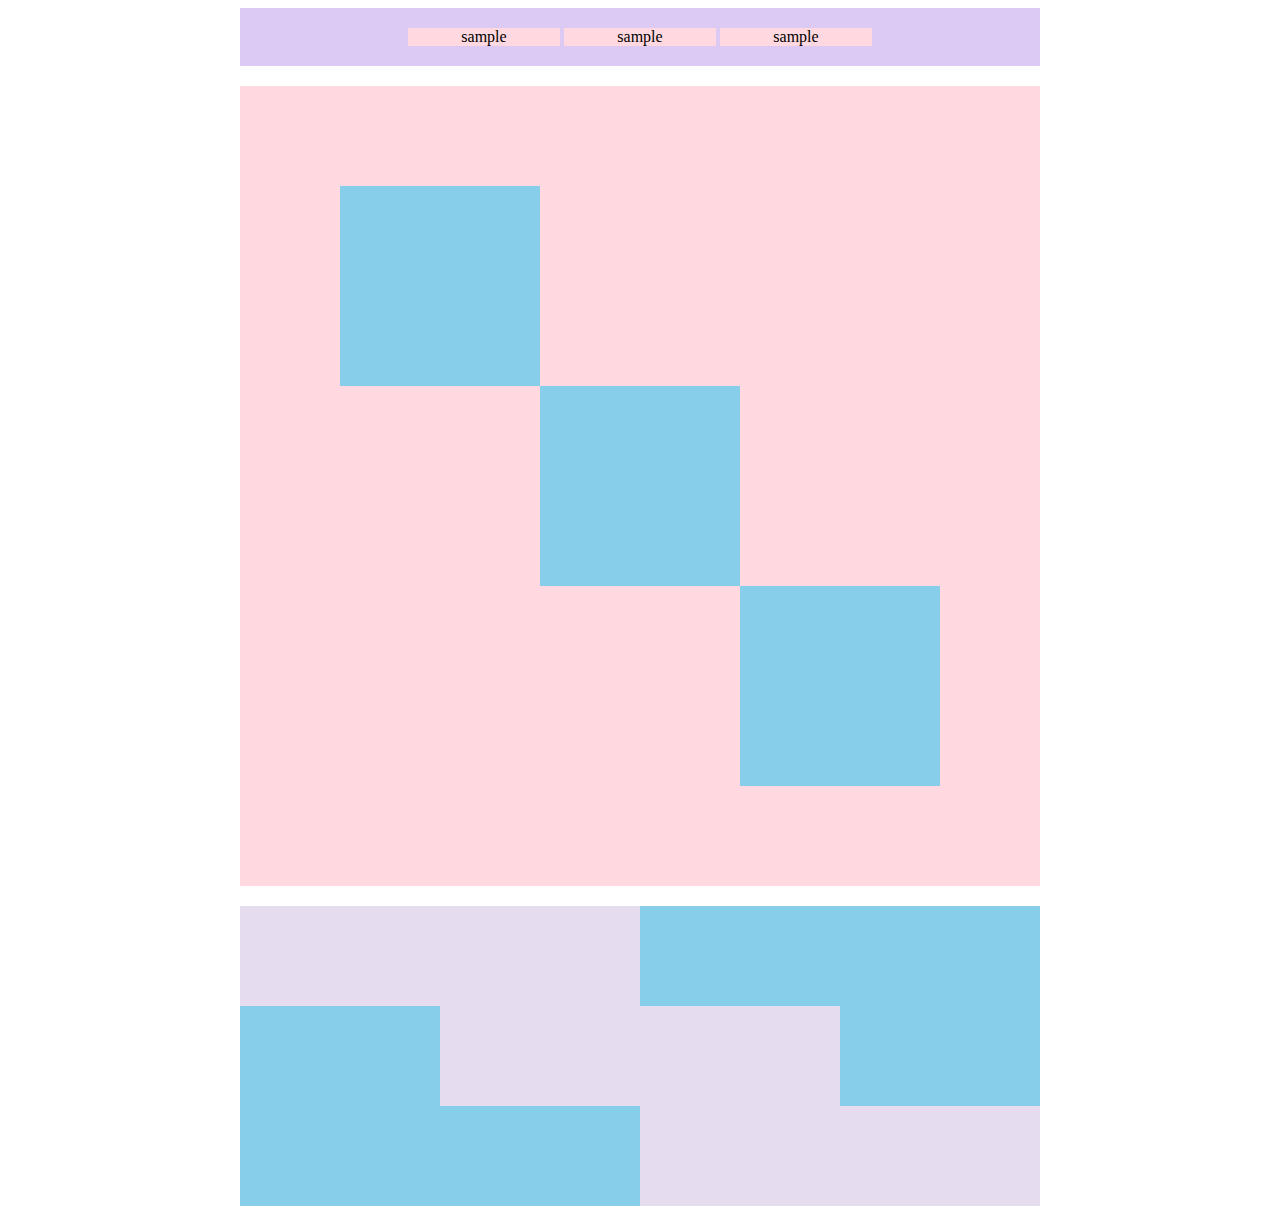
<file: kadai_018/index.html>
<!DOCTYPE html>
<head>
  <title>18章課題</title>                                             
	<meta name="description" content="このページは18章の課題です。">
	<meta charset="utf-8">
  <link rel="stylesheet" href="style.css">
</head>

<body>
  <div id="top">
    <p class="top-child">sample</p>
    <p class="top-child">sample</p>
    <p class="top-child">sample</p>
  </div>
  <div id="middle">
    <div id="middle-child01"></div>
    <div id="middle-child02"></div>
    <div id="middle-child03"></div>
  </div>
  <div id="bottom">
    <div id="bottom-child01"></div>
    <div id="bottom-child02"></div>
    <div id="bottom-child03"></div>
  </div>
</body>
</file>
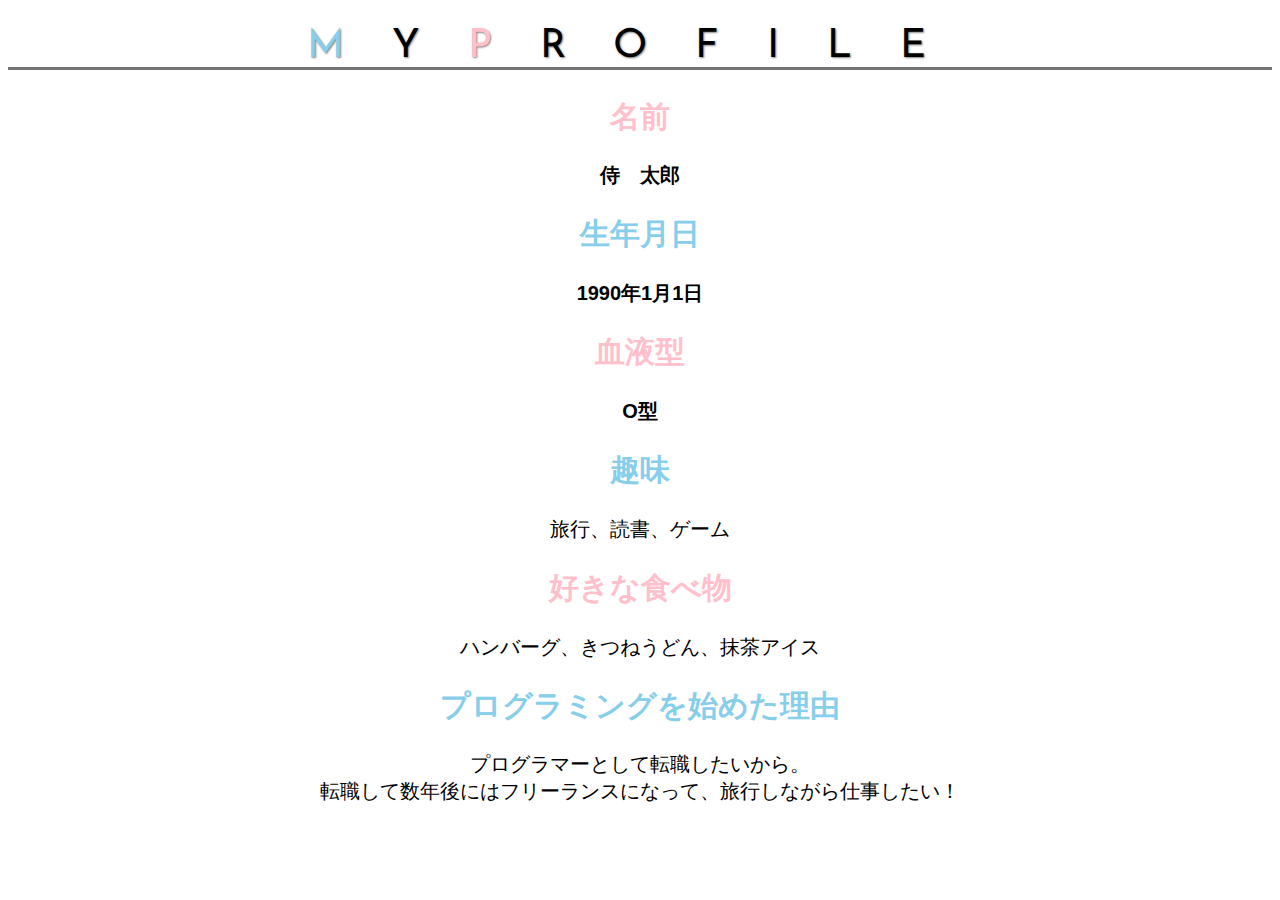
<file: kadai_014.html>
<!doctype html>
<html>
<head>	
	<title>14章課題</title>                                             
	<meta name="description" content="このページは14章の課題です。">
	<meta charset="utf-8">
	<link rel="stylesheet" href="style.css">
	
	<link rel="preconnect" href="https://fonts.googleapis.com">
	<link rel="preconnect" href="https://fonts.gstatic.com" crossorigin>
	<link href="https://fonts.googleapis.com/css2?family=Josefin+Sans:ital,wght@0,100..700;1,100..700&display=swap" rel="stylesheet">
</head>

<body>
	<h1>
		<span class="blue">M</span>Y<span class="pink">P</span>ROFILE
	</h1>
	<div id="basic">
		<h2 class="pink">名前</h2>
			<p>侍　太郎</p>

		<h2 class="blue">生年月日</h2>
			<p>1990年1月1日</p>

		<h2 class="pink">血液型</h2>
			<p>O型</p>
	</div>
	<h2 class="blue">趣味</h2>
		<p>旅行、読書、ゲーム</p>
	
	<h2 class="pink">好きな食べ物</h2>
		<p>ハンバーグ、きつねうどん、抹茶アイス</p>
	
	<h2 class="blue">プログラミングを始めた理由</h2>
		<p>プログラマーとして転職したいから。<br>転職して数年後にはフリーランスになって、旅行しながら仕事したい！</p>
	
</body>
</html>
</file>
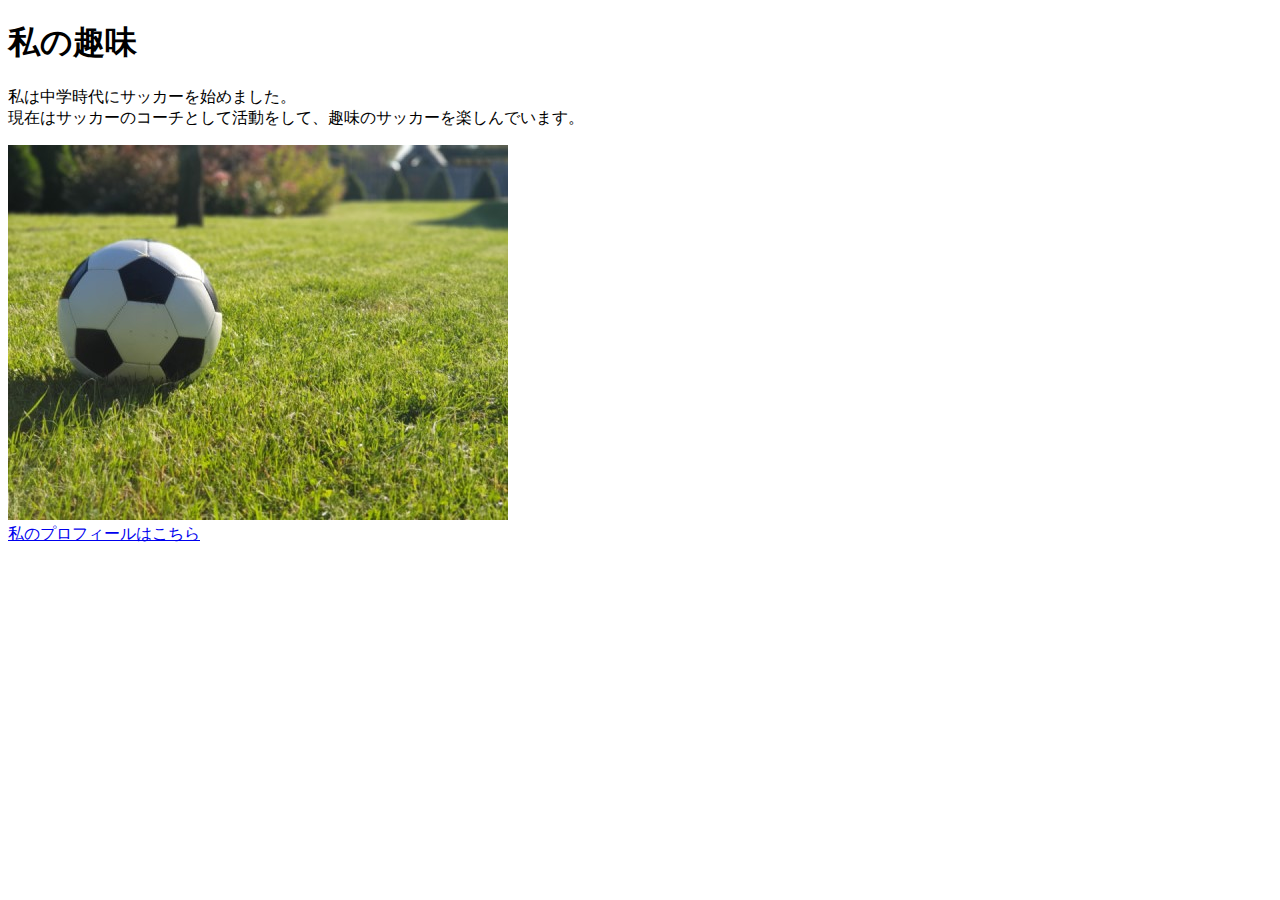
<file: html/kadai_005.html>
<!doctype html>
<html>
<head>
	<title>5章課題</title>                                             
	<meta name="description" content="このページは5章の課題です。">
	<meta charset="utf-8">
</head>

<body>
	<header>                                                          
    	<h1>私の趣味</h1>                                                
  	</header>                                                            
  <main>                                                 
    <p>私は中学時代にサッカーを始めました。<br>
	現在はサッカーのコーチとして活動をして、趣味のサッカーを楽しんでいます。</p>
	<img src="../images/sample.jpg" alt="サッカーボールの画像">
	 <br>
	 <a href="https://twitter.com/samuraijuku">私のプロフィールはこちら</a>
  </main>
	
</body>

</html>
</file>
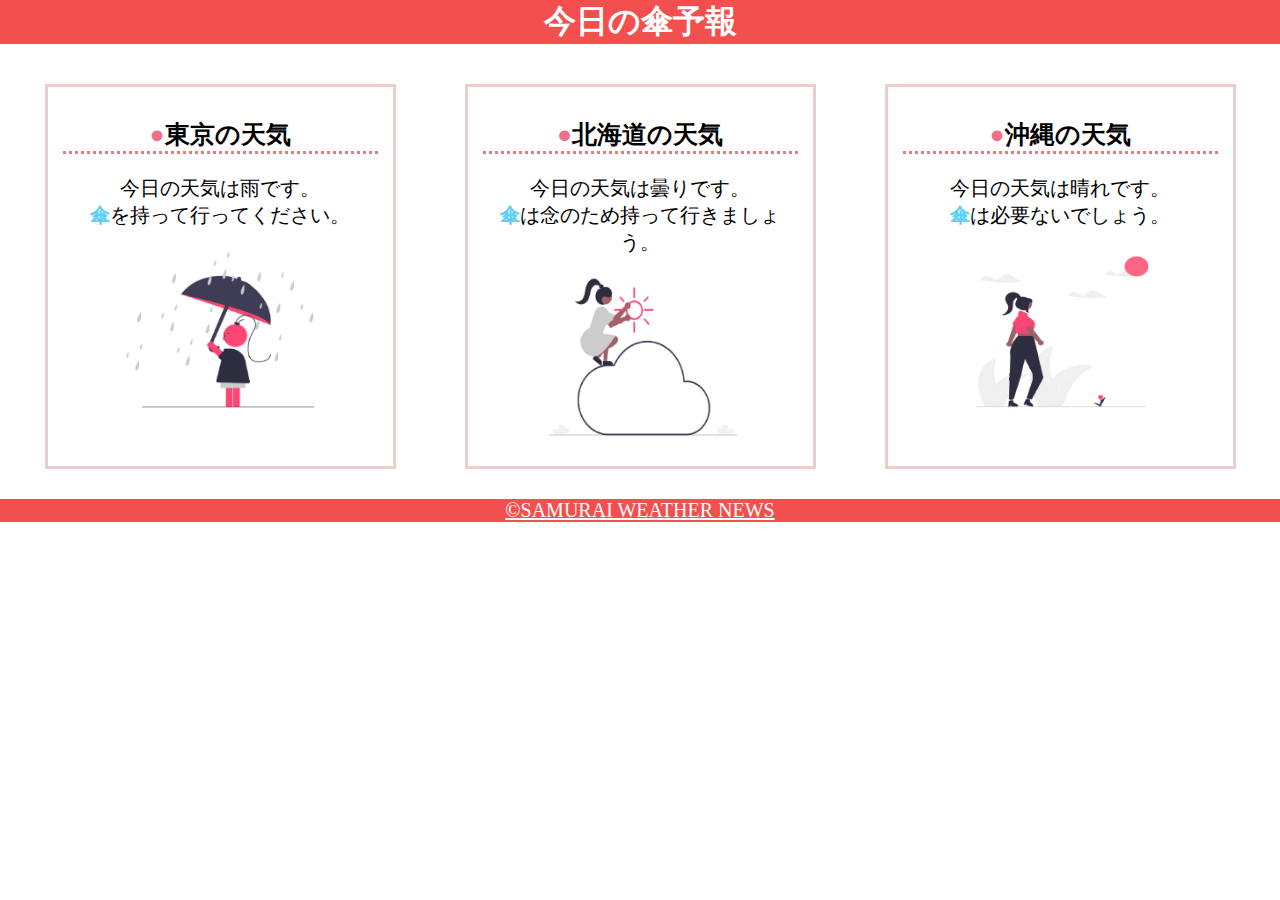
<file: kadai_022/kadai_022.html>
<!DOCTYPE html>
<head>
  <title>22章課題</title>                                             
	<meta name="description" content="このページは22章の課題です。">
	<meta charset="utf-8">
  <meta name="viewport" content="width=device-width, initial-scale=1.0">
  <link rel="stylesheet" href="style.css">
</head>

<body>
  <header>
    <h1>今日の傘予報</h1>
  </header>
  <main>
    <div id="parent">
      <div class="contents">
        <h2>東京の天気</h2>
        <p>今日の天気は雨です。</p>
        <p>傘を持って行ってください。</p>
        <img src="images/rainy.png" alt="雨の画像">
      </div>
      <div class="contents">
        <h2>北海道の天気</h2>
        <p>今日の天気は曇りです。</p>
        <p>傘は念のため持って行きましょう。</p>
        <img src="images/cloudy.png" alt="曇りの画像">
      </div>
      <div class="contents">
        <h2>沖縄の天気</h2>
        <p>今日の天気は晴れです。</p>
        <p>傘は必要ないでしょう。</p>
        <img src="images/sunny.png" alt="晴の画像">
      </div>
    </div>

  </main>
  <footer>
    <a href="https://www.sejuku.net/corp/"
    >&copy;SAMURAI WEATHER NEWS</a>
  </footer>
</body>
</file>
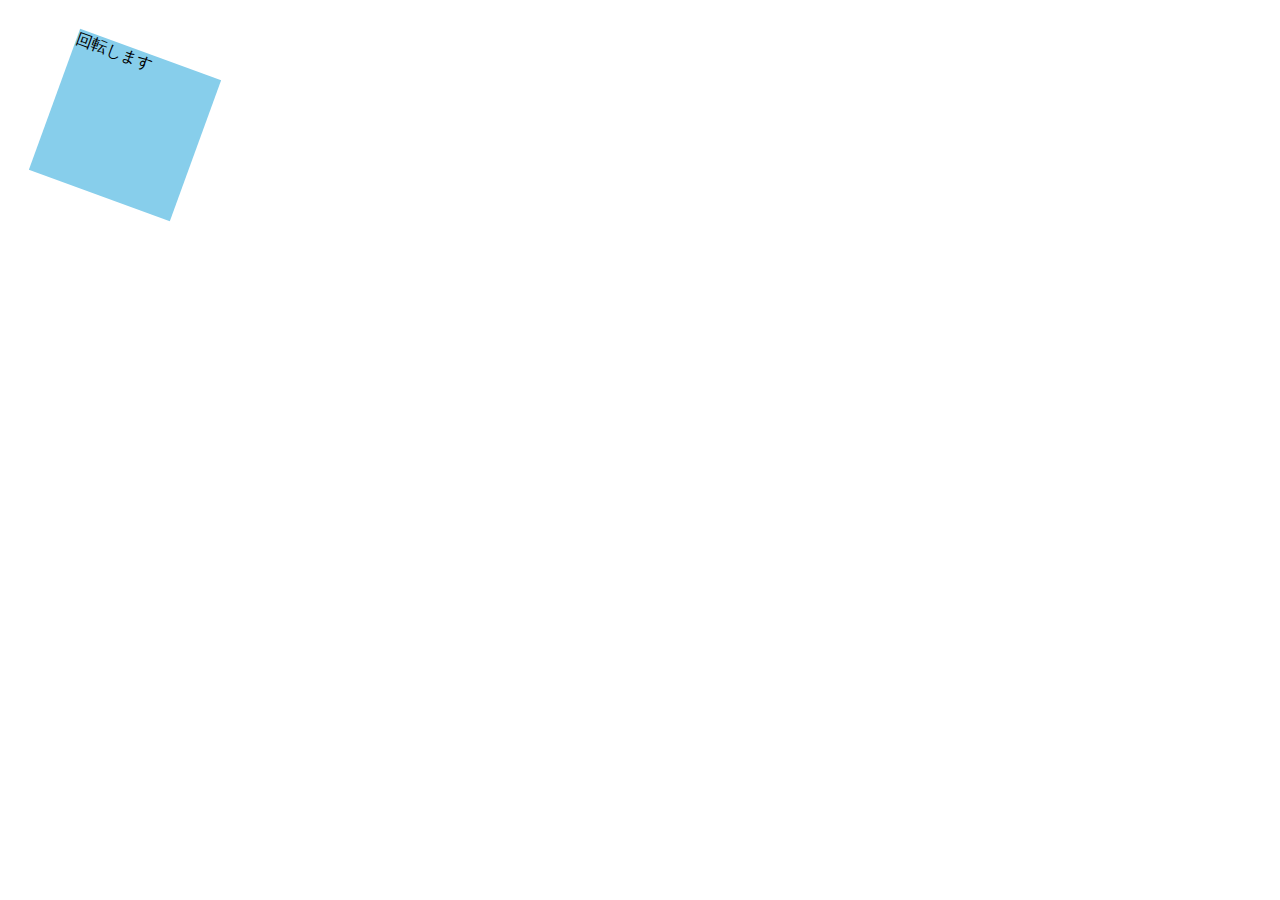
<file: kadai_mdn_css/mdn.html>
<!DOCTYPE html>
<html>

<head>
    <style>
        div {
            position: absolute;
            left: 50px;
            top: 50px;
            width: 150px;
            height: 150px;
            background-color: skyblue;
            transform: rotate(20deg);
        }
    </style>
</head>

<body>
    <div>
        回転します
    </div>

</body>

</html>
</file>
<file: kadai_018/style.css>
@charset "utf-8";

body #top{
  width: 800px;
  background-color: #dcc9f4; 
  margin: 0px auto; 
  padding: 20px; 
  text-align: center; 
  box-sizing: border-box;  /*パディングとボーダーを含む幅を計算  */
}
 #top .top-child{
  width: 20%; 
  background-color: #ffd9df; 
  display: inline-block; 
  margin: 0 auto; 
  box-sizing: border-box;  /*パディングとボーダーを含む幅を計算  */ 
} 

#middle{
  position: relative;
  width: 800px;
  height: 800px;
  margin: 20px auto;
  background-color:#ffd9df;
}

#middle div{
  width: 200px;
  height: 200px;
  background-color: #87ceeb;
  margin: 0 auto;
}
#middle #middle-child01{
  position: absolute;
  top: 100px;
  left: 100px;
  margin: 0 auto;
}

#middle #middle-child02{
  position: absolute;
  top: 300px;
  left: 300px;
}

#middle #middle-child03{
  position: absolute;
  top: 500px;
  left: 500px;
}

#bottom{
  width: 800px;
  height: 300px;
  margin: 0 auto;
  background-color: #87ceeb;
}

#bottom div{
  width: 400px;
  height: 100px;
  background-color: #e5dcf0;
}


#bottom #bottom-child02{
  position: relative;
  left: 200px;
} 


#bottom #bottom-child03{
  position: relative;
  left: 400px;
}
</file>
<file: style.css>
@charset "utf-8";
/* CSS Document */
html {
  font-size: 20px; /* ルート要素のフォントサイズを20pxに設定 */
}

body{
	font-family: "Arial", "Meiryo", sans-serif;/*フォント種類*/
	font-size: 1rem;/* デフォルトのフォントサイズをルート要素に合わせる */
	text-align: center;/*中央寄せ*/
}

body h1{
	font-family: "Josefin Sans", sans-serif; /*Googleフォント*/
  	font-optical-sizing: auto;
  	font-weight: 400;
  	font-style: normal;
	letter-spacing:1.2em; /* 文字間をフォントサイズの1.2倍に設定 */
	text-shadow: 1px 1px 2px gray;/*テキスト影*/
	font-size: 2rem; /* ルート要素のフォントサイズの2倍に設定 */
	border-bottom: 3px solid rgb(115, 115, 114); /* 下部に線を追加 */
}


body h1 .blue{
	color: skyblue;/*スカイブルー見出し*/
}

body h1 .pink{
	color: rgb(255, 192, 203);/*ピンク見出し*/
}

body .blue{
	color: skyblue;
}

body .pink{
	color: rgb(255, 192, 203);
}

#basic>p{
	font-weight: bold;/*太字*/
}
</file>
<file: kadai_022/style.css>
@charset "utf-8";

h1, p, body{
  margin: 0;
}

p, a{
  font-size: 20px;
}

/* ヘッダー */
h1{
  margin-bottom: 20px;
  background-color: rgb(244, 79, 79);
  text-align: center;
  color: rgb(255, 255, 255);
}

/* メイン */
main{
  margin: 10px;
}

#parent{
  display: flex;
  justify-content: space-around;
}

.contents{
  border: solid 3px rgb(238, 204, 204);
  flex-basis: 25%;
  padding: 10px 15px;
  margin: 20px 0;
  /* justify-content: center; */
  text-align: center;
}

h2{
  font-size: 25px;
  border-bottom: 3px dotted rgb(236, 122, 122);
}

h2::before{
  content:"●";
  color: rgb(239, 111, 139);
}

.contents p:nth-of-type(2)::first-letter{
  font-weight: bold;
  color: rgb(97, 206, 249);
}
.contents img{
  margin: 10px 0;
  width:70%;
} 
/* フッター */
footer{
  background-color: rgb(244, 79, 79);
  text-align: center;
}

footer a{
  color: rgb(255, 255, 255);

}
footer a:visited {
  color: rgb(193, 234, 251);
}

footer a:hover {
  color: rgb(245, 178, 168);
}

@media screen and (max-width: 768px) {
  h2{
    font-size: 30px;
  }

  p{
    font-size: 25px;
  }

  #parent{
    display: block;
  }

}
</file>
